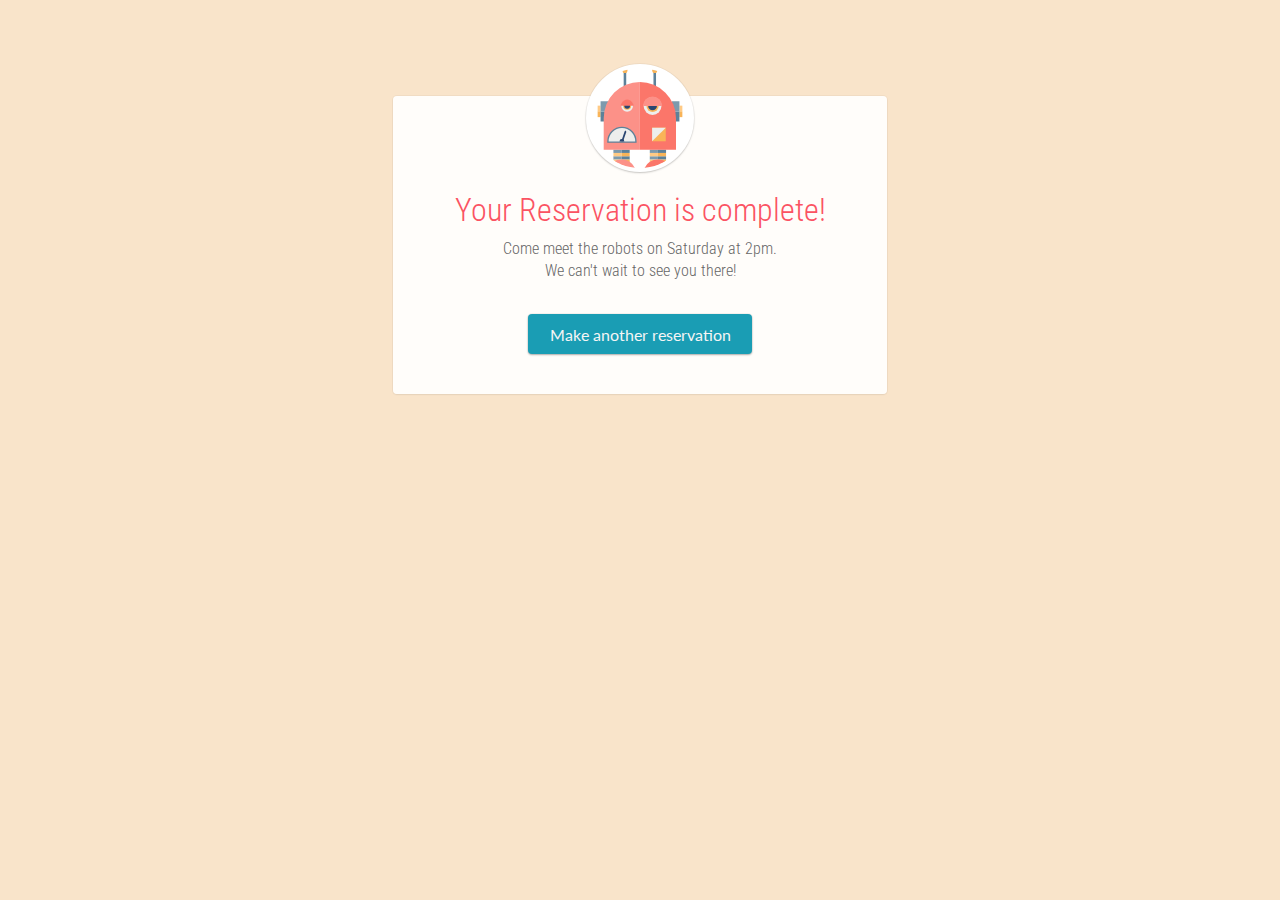
<file: ex/Chapter-03/03_02/index.html>
<!DOCTYPE html>
<html >
  <head>
    <meta charset="UTF-8">
    <title>Animated entrance</title>
    <link rel="stylesheet" href="styles.css">
    
  </head>

  <body>

    <section> 
    <div class="card">
        <div class="icon-space">
        <img src="pink_robot.svg"/>
      </div>
        <div class="inner">
           <div class="info">
        <h2>Your Reservation is complete!</h2>
          <p>Come meet the robots on Saturday at 2pm. <br/>
           We can't wait to see you there!</p>
          <button>Make another reservation</button>
        </div>
        
      </div>
    </div>
</section>
    
    
  </body>
</html>
</file>
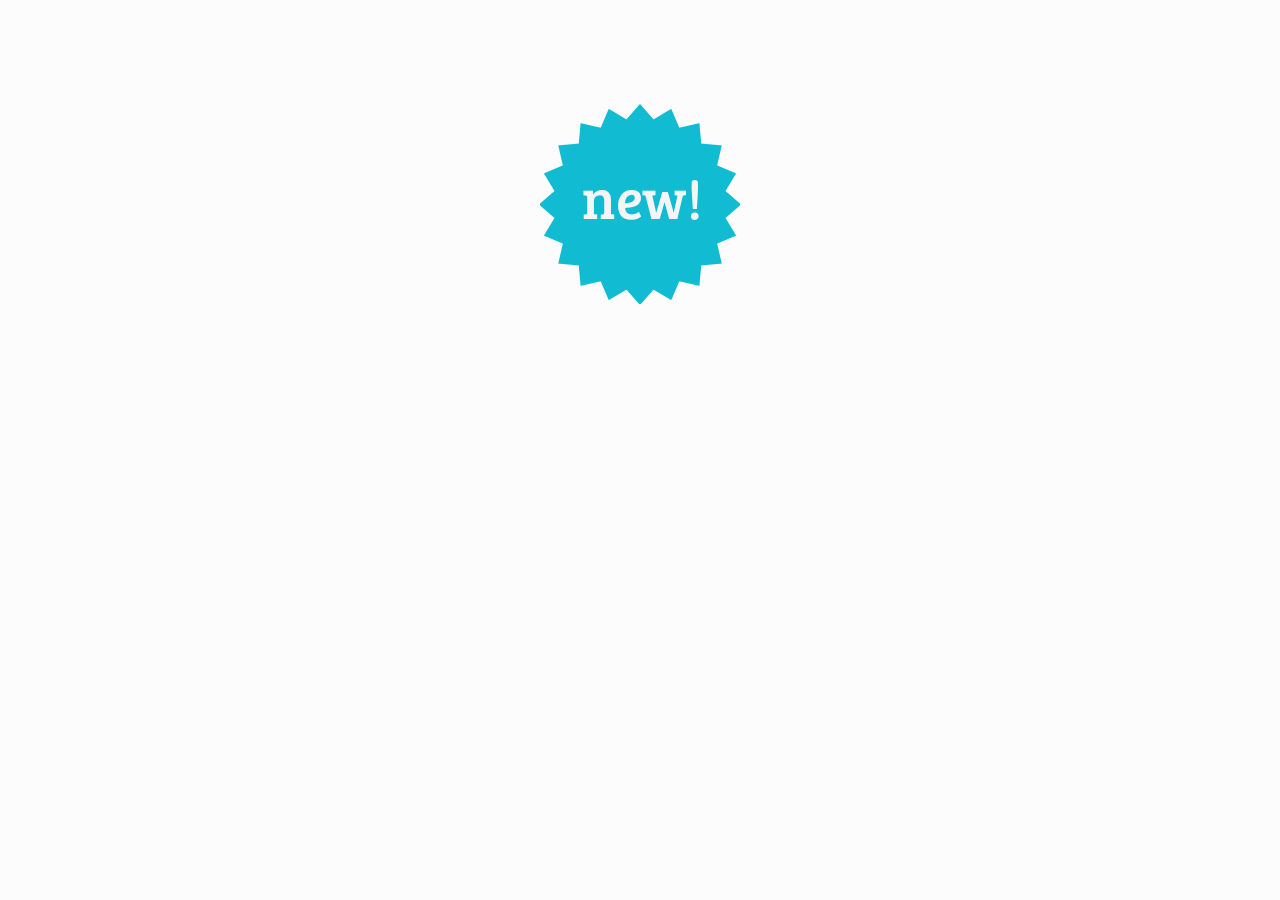
<file: ex/Chapter-03/03_03/index.html>
<!DOCTYPE html>
<html >
  <head>
    <meta charset="UTF-8">
    <title>Playing a CSS animation on hover</title>
    <link href="styles.css" type="text/css" media="all" rel="Stylesheet"/>
   
  </head>

  <body>

    <link href='http://fonts.googleapis.com/css?family=Bree+Serif' rel='stylesheet' type='text/css'>

<div class="wrap">
  <div class="sticker"></div>
  <div class="msg">new!</div>
</div>
    
    
    
    
    
  </body>
</html>
</file>
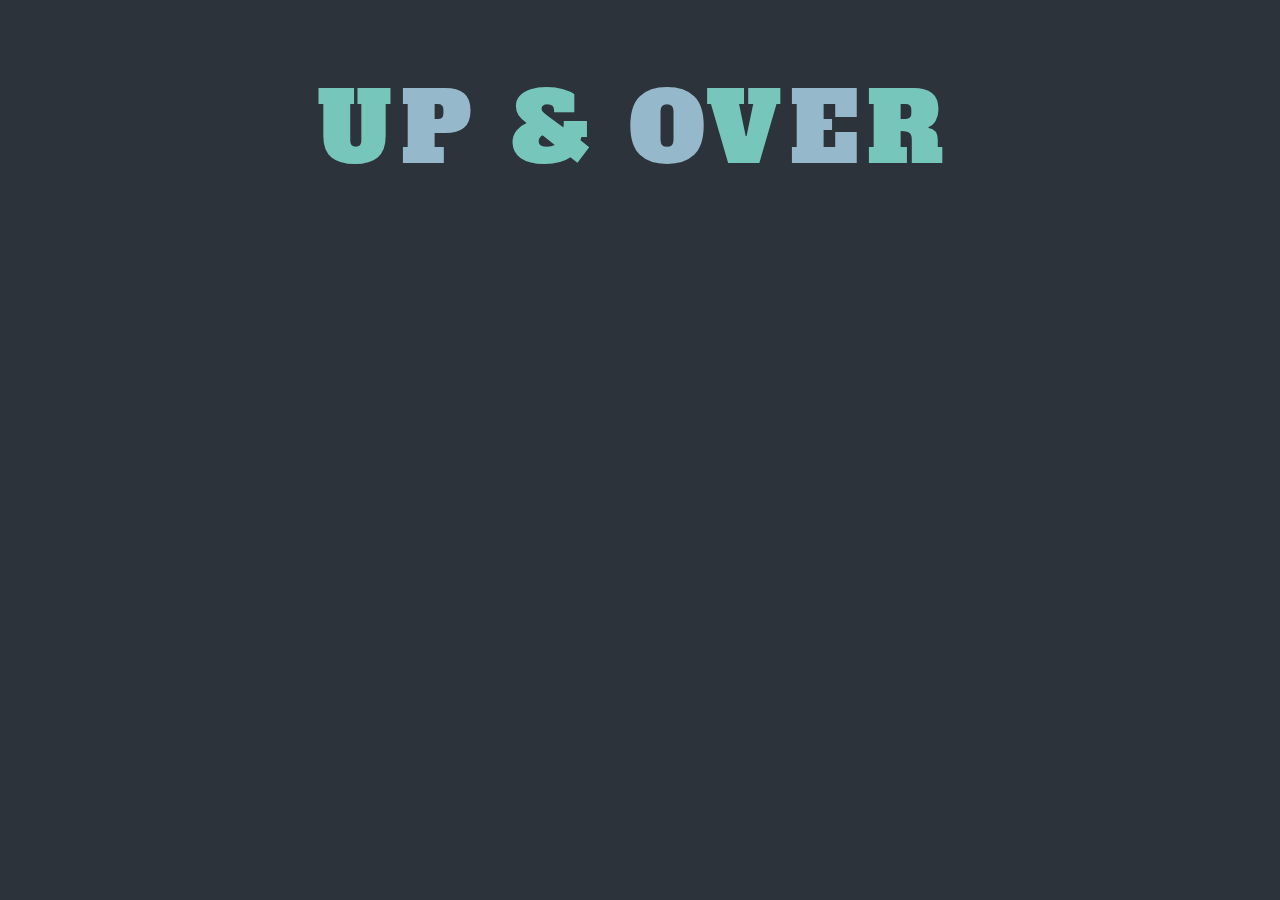
<file: ex/Chapter-03/03_04/index.html>
<!DOCTYPE html>
<html >
  <head>
    <meta charset="UTF-8">
    <title>Animating 3D Transforms</title>
     <link href="styles.css" type="text/css" media="all" rel="Stylesheet"/>
 
  </head>

  <body>

    <link href='http://fonts.googleapis.com/css?family=Alfa+Slab+One' rel='stylesheet' type='text/css'>
  
 <div> 
  <span>U</span>
  <span>P</span>
  <span>&</span>
  <span>O</span>
  <span>V</span>
  <span>E</span>
  <span>R</span>
  </div>
    
    
    
  </body>
</html>
</file>
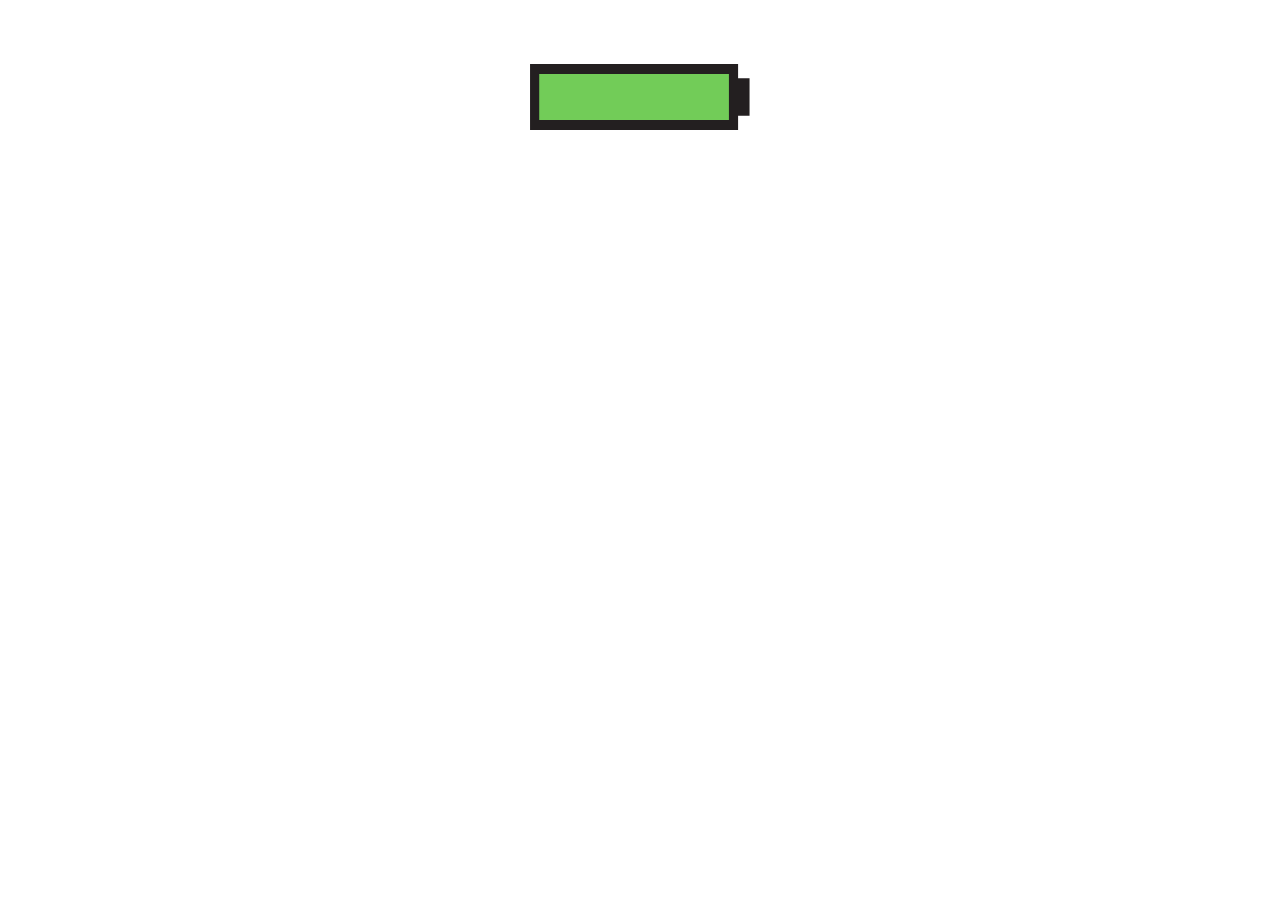
<file: ex/Chapter-04/04_03/index.html>
<!DOCTYPE html>
<html >
  <head>
    <meta charset="UTF-8">
    <title>SVG + CSS animation starter file</title>
    
    <link rel="stylesheet" href="styles.css">
      
  </head>

  <body>

  <div class="wrap">
  <svg width="100%" height="66px" viewBox="0 0 219.5 66">
    <g>
    	<rect class="fill" x="4.583" y="5" fill="#72CC58" width="198.879" height="56"/>
    </g>
    <g>
    	<path class="outline" fill="#231F20" d="M219.5,14.25h-11.456V0H0v66h208.044V51.75H219.5V14.25z M198.879,56H9.165V10h189.714V56z"/>
    </g>
  </svg>
  
</div>
    
    
    
    
    
  </body>
</html>
</file>
<file: ex/Chapter-03/03_02/styles.css>
@import url(http://fonts.googleapis.com/css?family=Roboto+Condensed:400,300|Lato:300,400);

body {
  background: rgb(249, 228, 202);
  font-family: 'Lato', sans-serif;
  line-height: 1.4;
  font-weight: 300;
  margin: 6em 0;
  overflow:hidden;
}

section {
  width: 500px;
  margin: auto;
}

.card {
  background: rgba(255, 255, 255, 0.9);
  font-family: 'Roboto Condensed', sans-serif;
  padding: .5em 2em;
  border-radius: 4px;
  box-shadow: 0px 0px 0px 1px rgba(0, 0, 0, 0.03), 0px 1px 2px 0px rgba(0, 0, 0, 0.05);
  margin: auto;
  width: 430px;
  text-align: center;
}

.inner {
  margin: 1em 0 2em 0;
}

h2 {
  color: #FB5362;
  font-family: 'Roboto Condensed', sans-serif;
  font-size: 40px;
  font-size: 2rem;
  font-weight: 300;
  margin: 0 0 .15em 0;
}

h3 {
  margin: 0 0 .5em 0;
}

p {
  margin: 0;
  color: #666666;
}

.icon-space {
  margin-top: -40px;

}
.icon-space img {
  border-radius: 50%;
  display: block;
  margin: auto;
  border: 4px solid white;
  background: white;
  width: 100px;
  height: 100px;
  box-shadow: 0px 0px 0px 1px rgba(0, 0, 0, 0.03), 0px 1px 2px 0px rgba(0, 0, 0, 0.2);
}

button {
  width: auto;
  height: 40px;
  display: block;
  margin: 2em auto;
  padding: 0 5%;
  border: none;
  border-radius: 4px;
  background-color: #1A9DB4;
  color: whitesmoke;
  font-size: 1em;
  font-family: 'Lato', sans-serif;
  font-weight: 400;
  box-shadow: 0px 0px 0px 1px rgba(0, 0, 0, 0.03), 0px 1px 2px 0px rgba(0, 0, 0, 0.3);
  transition: background-color .3s ease-out;
}
button:hover {
  background-color: #FB5362;
}


section {
  animation: slideIn .8s linear, fadeIn .4s ease-in;
}


@keyframes slideIn {
  0% { 
    transform: translateY(400px); 
    animation-timing-function: ease-out;
  }
  60% { 
    transform: translateY(-50px);
    animation-timing-function: ease-in; 
  }
  80% { 
    transform: translateY(10px); 
    animation-timing-function: ease-out;
  }
  100% { 
    transform: translateY(0); 
    animation-timing-function: ease-in;
  }
}

@keyframes fadeIn {
  from { opacity: 0; }
  to { opacity: 1; }
}
</file>
<file: ex/Chapter-03/03_03/styles.css>
body {padding:6em; background:#fcfcfc;}

.wrap {width:200px; margin:auto;  z-index:1;}

.msg {
  color: whitesmoke;
  text-align:center;
  font-family: 'Bree Serif', Courier, monospaced;
  font-size:3.5em;
  width:200px;
  position:absolute;
  margin:55px 0 0 2px;
  pointer-events: none; 
}

.sticker {
  width:200px;
  height:200px;
  position:absolute;
  background: url(sticker.png) top center no-repeat; 
  animation: spin 10s linear infinite;
  animation-play-state: paused;
}

.sticker:hover {
  animation-play-state: running;
}

@keyframes spin {
  /*0% {transform: rotation(0turn); }*/
  100% {transform: rotate(1turn); }
}
</file>
<file: ex/Chapter-03/03_04/styles.css>
body {
  font-family: 'Alfa Slab One', cursive;
  font-size:6rem;
  background:#2c333a;
}

div {
  width:80%;
  margin:4rem auto;
  text-align:center;
  perspective: 800px;
 }

span {
   display:inline-block;
   margin-left: -20px;
   color:#77c6bc;
   transform-origin: 50% 70%;
}


span:nth-child(2n) {
  color:#95b8cb;
}

span:nth-child(1) {
  animation: flipUp 1s cubic-bezier(0.68, -0.55, 0.26, 1.55) both;
}

span:nth-child(2) {
  margin-right:30px;
  animation: flipUp 1s cubic-bezier(0.68, -0.55, 0.26, 1.55) .2s both;
}

span:nth-child(3) {
 margin-right:30px;
 animation: flipUp 1s cubic-bezier(0.68, -0.55, 0.26, 1.55) .4s both;
}

span:nth-child(4) {
  animation: flipUp 1s cubic-bezier(0.68, -0.55, 0.26, 1.55) .6s both;
}

span:nth-child(5) {
  margin-left:-28px;
  animation: flipUp 1s cubic-bezier(0.68, -0.55, 0.26, 1.55) .8s both;
 }

span:nth-child(6) {
  animation: flipUp 1s cubic-bezier(0.68, -0.55, 0.26, 1.55) 1s both;
}

span:nth-child(7) { 
  animation: flipUp 1s cubic-bezier(0.68, -0.55, 0.26, 1.55) 1.2s both;
}



@keyframes flipUp {
  from {transform: rotateX(90deg);}
  to {transform: rotateX(0deg);}
}
</file>
<file: ex/Chapter-04/04_03/styles.css>
.wrap {
  width:40%;
  margin:4em auto;  
}

.fill {
	animation: charge 1s cubic-bezier(.17, .67, .54, .99),changeCol 1s ease-out forwards;
}

@keyframes charge {
	0% { transform: scaleX(0.1); }
	100% { transform: scale(1); }
}

@keyframes changeCol {
	/*0% { fill: red; }
	30% { fill: red; }
	40% { fill: #72CC58; }
	100%  { fill: #72CC58; }*/

	0%, 30% { fill: red; }
	40%, 100% { fill: #72CC58; }
}
</file>
